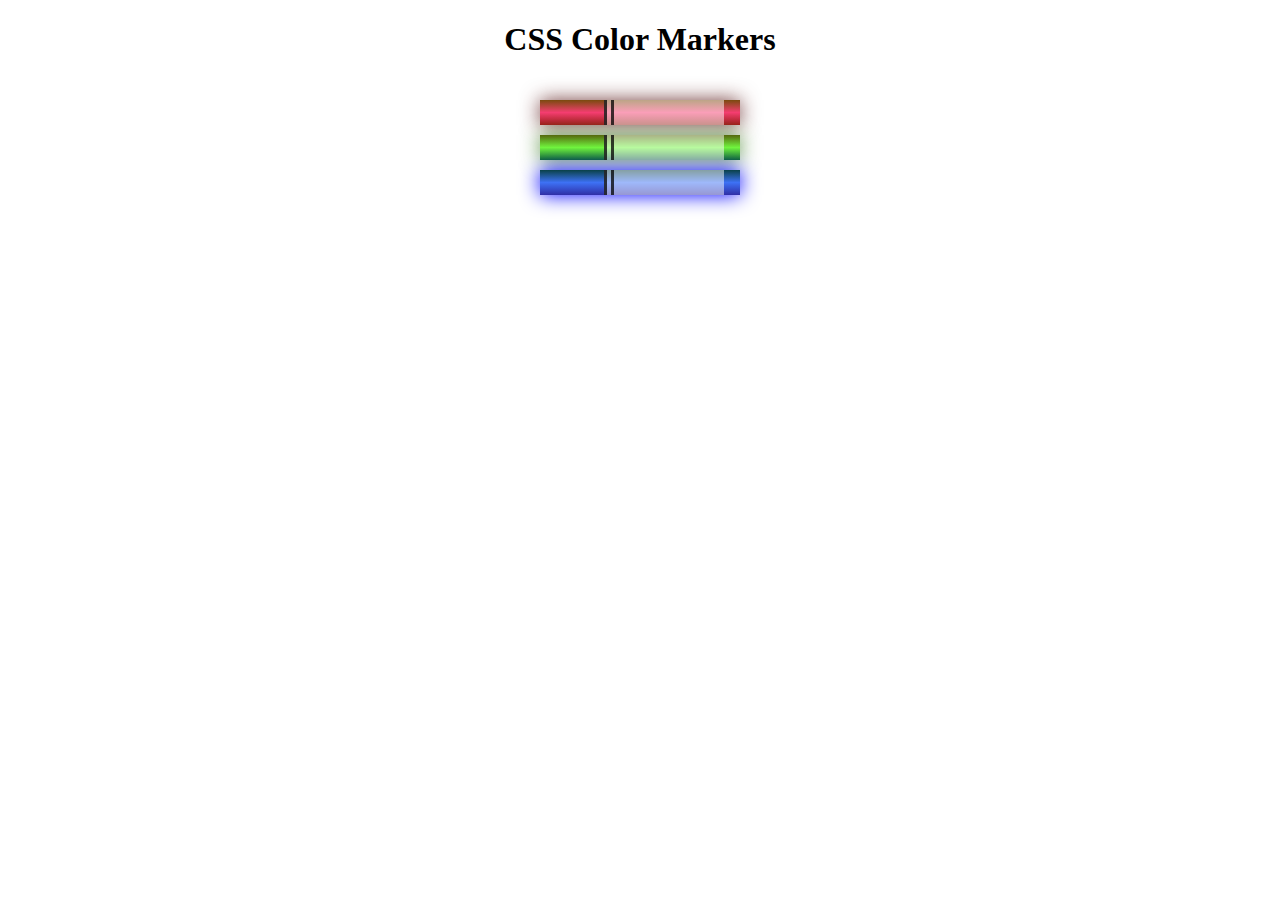
<file: proyects/colors-bar/index.html>
<!DOCTYPE html>
<html lang="en">
  <head>
    <meta charset="utf-8">
    <meta name="viewport" content="width=device-width, initial-scale=1.0">
    <title>Colored Markers</title>
    <link rel="stylesheet" href="styles.css">
  </head>
  <body>
    <h1>CSS Color Markers</h1>
    <div class="container">
      <div class="marker red">
        <div class="cap"></div>
        <div class="sleeve"></div>
      </div>
      <div class="marker green">
        <div class="cap"></div>
        <div class="sleeve"></div>
      </div>
      <div class="marker blue">
        <div class="cap"></div>
        <div class="sleeve"></div>
      </div>
    </div>
  </body>
</html>
</file>
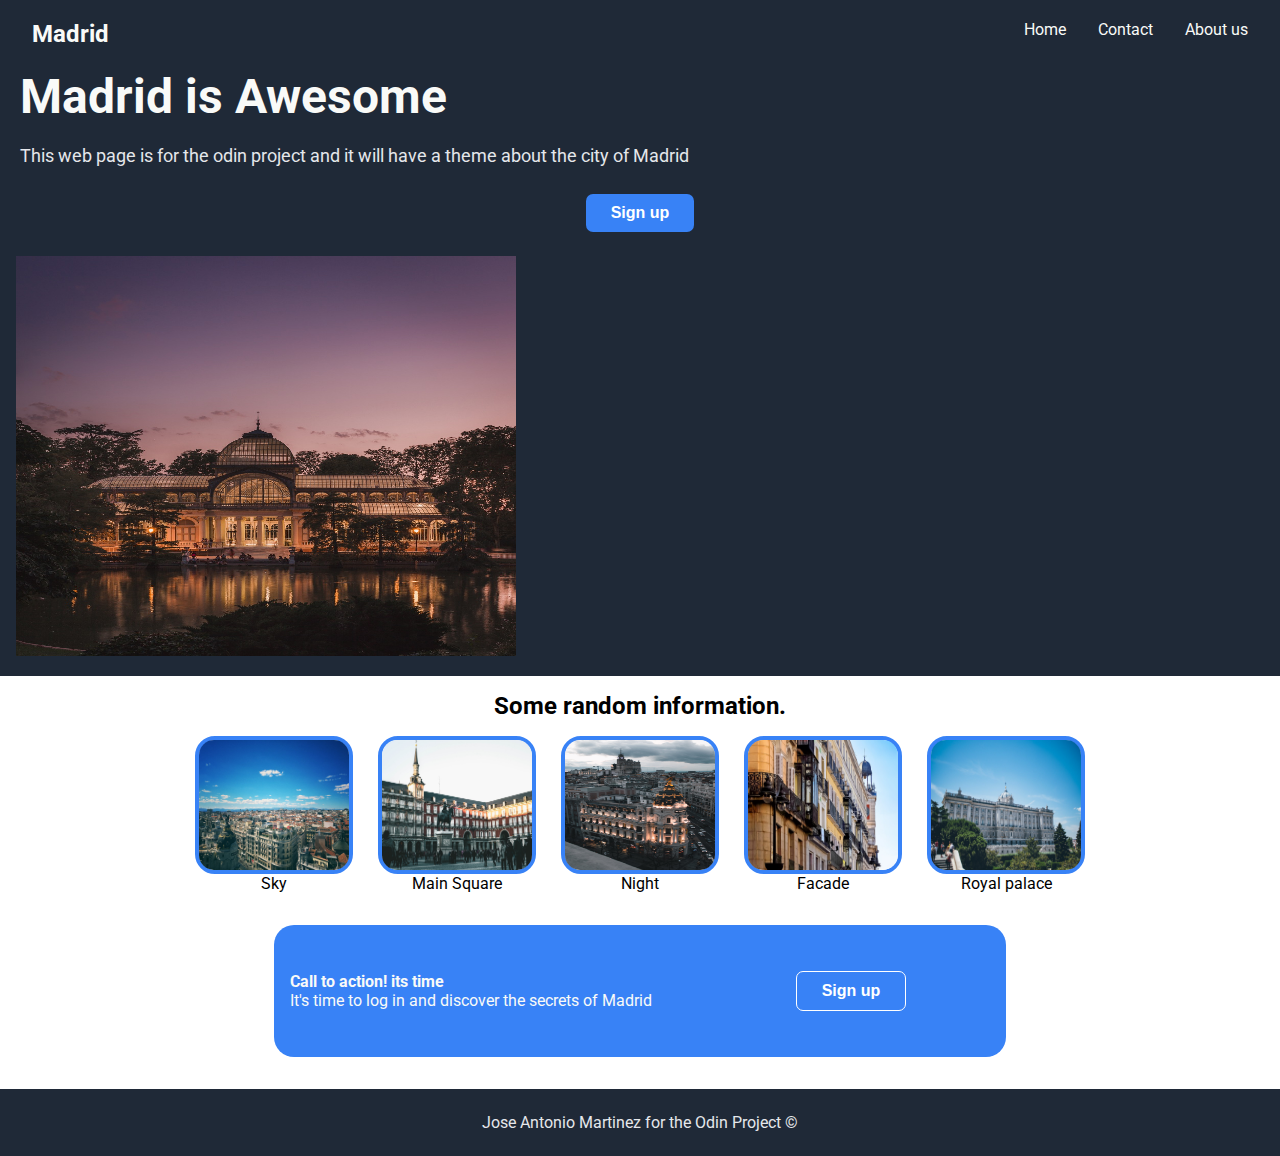
<file: proyects/odin-landing/index.html>
<!DOCTYPE html>
<html lang="es">
<head>
    <meta charset="UTF-8">
    <meta http-equiv="X-UA-Compatible" content="IE=edge">
    <meta name="viewport" content="width=device-width, initial-scale=1.0">
    <link href="style.css" rel="stylesheet" type="text/css">
    <link rel="preconnect" href="https://fonts.googleapis.com">
<link rel="preconnect" href="https://fonts.gstatic.com" crossorigin>
<link href="https://fonts.googleapis.com/css2?family=Roboto:wght@100;500&display=swap" rel="stylesheet">
    <title>Madrid Landing</title>
</head>
<body>
    <header class="dark-background">
        <nav>
          <div>
            <span class="hero-logo">Madrid</span>
          </div>
          <div class="nav-link">
            <a>Home</a>
            <a>Contact</a>
            <a>About us</a>
          </div>
        </nav>

        <div class="hero-container">
            <div class="hero-main-container">
            <h1 class="hero-main">Madrid is Awesome</h1>
            <p class="hero-secondary">
                This web page is for the odin project and it will have a theme about the city of Madrid
            </p>
        </div>
    </div>
    <button class="signup-btn">Sign up</button>
    <div class="hero-img">
        <img src="img/crystal-palace.jpg" alt="crystal-palace">
    </div>  

    </header>
    <div class="random-container">
        <h2 class="randomTitle">Some random information.</h2>
        <div class="square-container">
            <div class="square-box">
                <div class="square">
                    <img class="imgSrc" src="img/1.jpeg" alt="madrid-1">
                </div>
                <p>Sky</p>
            </div>
            <div class="square-box">
                <div class="square">
                    <img class="imgSrc" src="img/2.jpeg" alt="madrid-2">
                </div>
                <p>Main Square</p>
            </div>
            <div class="square-box">
                <div class="square">
                    <img class="imgSrc" src="img/3.jpeg" alt="madrid-3">
                </div>
                <p>Night</p>
            </div>
            <div class="square-box">
                <div class="square">
                    <img class="imgSrc" src="img/4.jpeg" alt="madrid-4">
                </div>
                <p>Facade</p>
            </div>
            <div class="square-box">
                <div class="square">
                    <img class="imgSrc" src="img/5.jpeg" alt="madrid-5">
                </div>
                <p>Royal palace</p>
            </div>
        </div>
    </div>

    
    <!--Blue box-->
    <div class="blueBoxContainer">
        <div class="blueBox">
            <div class="textBox">
                <p>Call to action! its time</p>
                <span>It's time to log in and discover the secrets of Madrid</span>
            </div>
            <button class="signup-btn">Sign up</button>
        </div>

    </div>
    <footer>
        <div class="footer">
            <span> Jose Antonio Martinez for the Odin Project ©</span>
        </div>
    </footer>
</body>
</html>
</file>
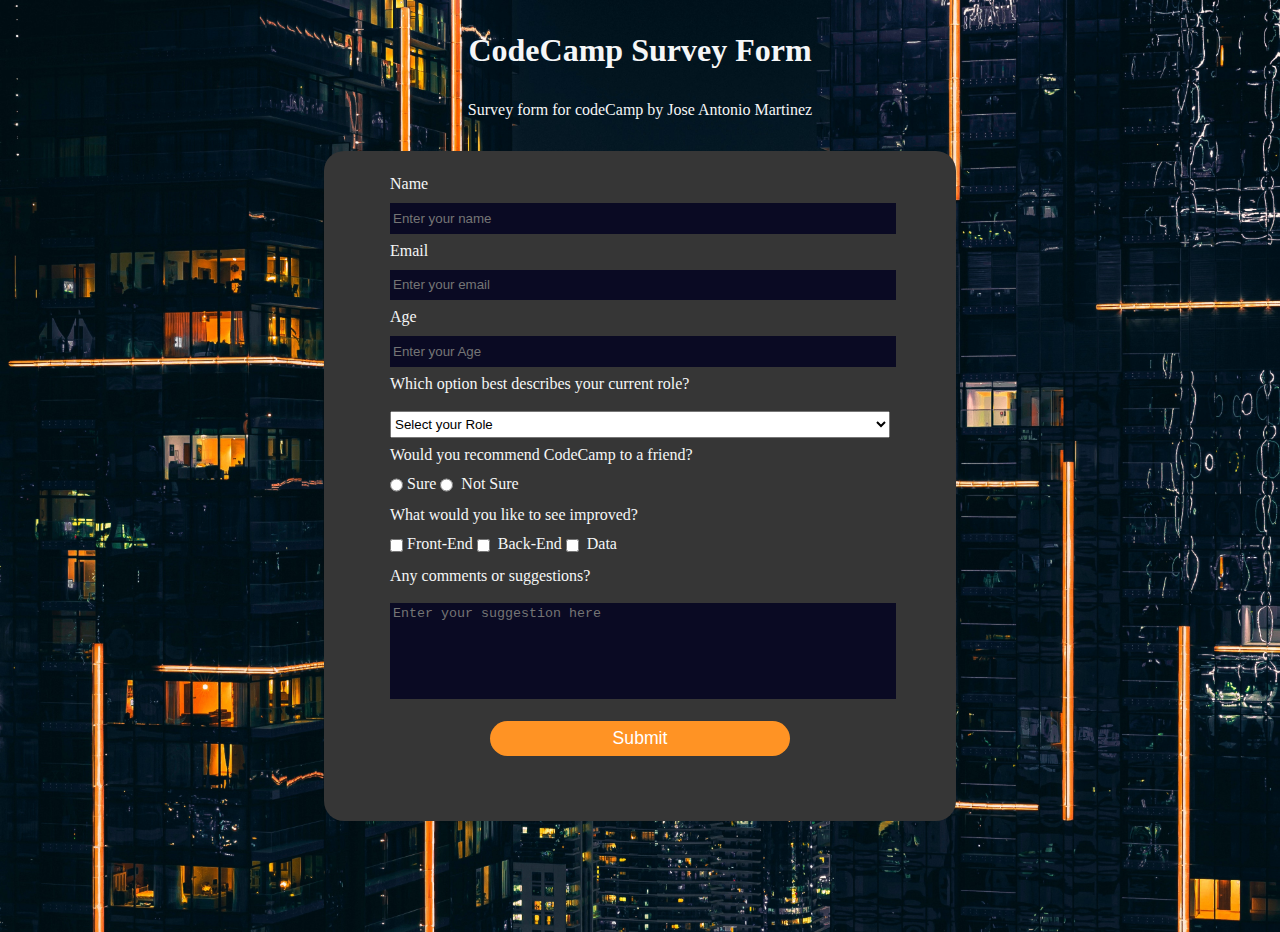
<file: proyects/survey-form/index.html>
<!DOCTYPE html>
<html lang="en">
  <head>
    <meta charset="UTF-8" />
    <meta name="viewport" content="width=device-width, initial-scale=1.0">
    <link href="styles.css" rel="stylesheet">
    <title>Survey form codeCamp</title>
    </head>
<body>
  <h1 id="title">CodeCamp Survey Form</h1>
  <p id="description"> Survey form for codeCamp by Jose Antonio Martinez</p>
  <div class="formContainer">
  <form id="survey-form">
    <label id="name-label">Name <input type="text" id="name" required placeholder="Enter your name"/></label>
    <label id="email-label">Email <input type="email" id="email" required placeholder="Enter your email"/></label>
    <label id="number-label">Age <input type="number" id="number" min ="10" max="99" placeholder="Enter your Age"required/></label>
      <label>Which option best describes your current role? </label>
      <select id="dropdown">
        <option>Select your Role</option>
        <option>Student</option>
        <option>Full Time Job</option>
        <option>Full Time Learner</option>
        <option>Prefer not to say</option>
        <option>Other</option>
        </select>

<label>Would you recommend CodeCamp to a friend?</label>
<input type="radio" name="recommend" value="yes" class="inline">Sure</input>
<input type="radio" name="recommend" value="maybe" class="inline"> Not Sure</input>

<label>What would you like to see improved?</label>
<input type="checkbox" name="likeImproved" value="frontend" class="inline">Front-End</input>
<input type="checkbox" name="likeImproved" value="backend" class="inline"> Back-End</input>
<input type="checkbox" name="likeImproved" value="data" class="inline"> Data</input>
    <label>Any comments or suggestions?</label>
    <textarea placeholder="Enter your suggestion here" rows="6"></textarea>
    <input type="submit" value="Submit" id="submit" />
    </form>
</div>
  </body>
    </html>
</file>
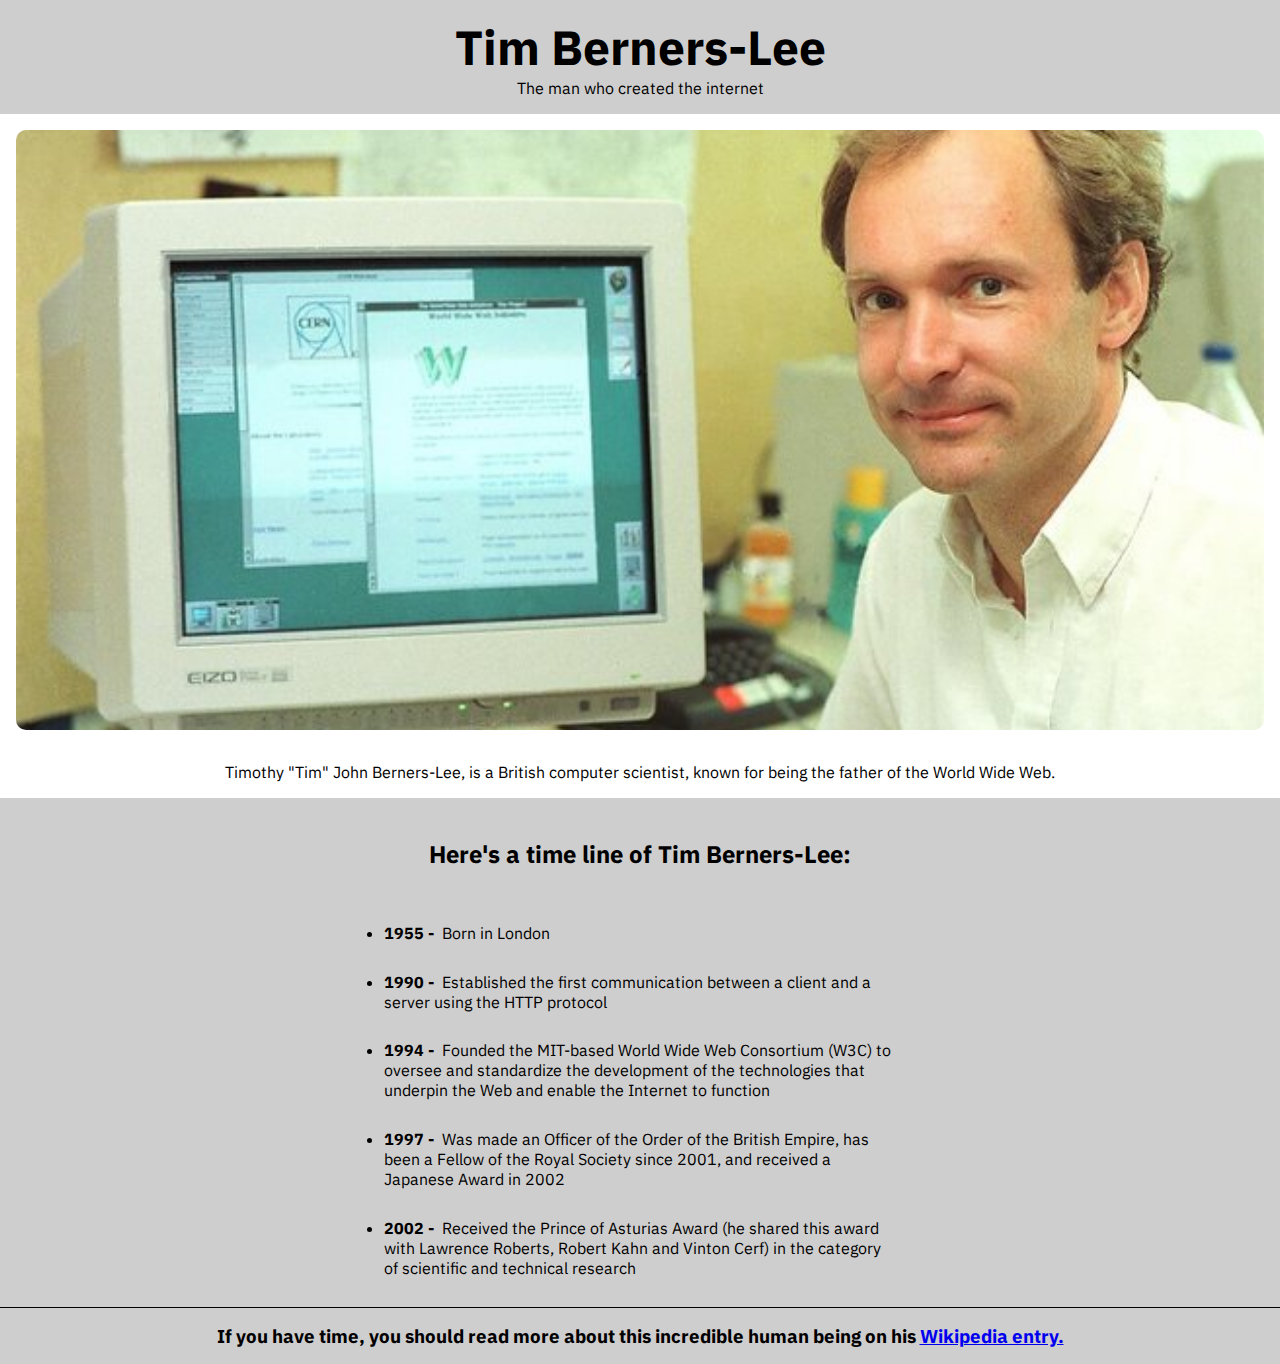
<file: proyects/tribute-page/index.html>
<!DOCTYPE html>
<html lang="en">
<head>
    <meta charset="UTF-8">
    <meta http-equiv="X-UA-Compatible" content="IE=edge">
    <meta name="viewport" content="width=device-width, initial-scale=1.0">
    <title>Tim Berners-Lee Tribute by Jose Antonio Martinez</title>
    <link href="styles.css" rel="stylesheet">
</head>
<body>
    <main id="main">
        <div id="title">
            <h1>Tim Berners-Lee</h1>
            <p>The man who created the internet</p>
        </div>
    <div id="img-container">
        <img src="/proyects/imgs/tim-berners-lee-640w.jpg" alt="tim-berners" id="image">
        <figcaption id="img-caption">Timothy "Tim" John Berners-Lee, is a British computer scientist, known for being the father of the World Wide Web.</figcaption>
    </div>
    <div id="tribute-info">
        <h2 id="tribute-info-title">Here's a time line of Tim Berners-Lee:</h2>
        <div id="tribute-info-container">
        <ul>
            <li><span class="info">1955 -</span>Born in London</li>
        </ul>
        <ul>
            <li><span class="info">1990 -</span>Established the first communication between a client and a server using the HTTP protocol</li>
        </ul>
        <ul>
            <li><span class="info">1994 -</span>Founded the MIT-based World Wide Web Consortium (W3C) to oversee and standardize the development of the technologies that underpin the Web and enable the Internet to function</li>
        </ul>
        <ul>
            <li><span class="info">1997 -</span>Was made an Officer of the Order of the British Empire, has been a Fellow of the Royal Society since 2001, and received a Japanese Award in 2002</li>
        </ul>
        <ul>
            <li><span class="info">2002 -</span>Received the Prince of Asturias Award (he shared this award with Lawrence Roberts, Robert Kahn and Vinton Cerf) in the category of scientific and technical research</li>
        </ul>
    </div>
</div>
<footer>
    <h3>If you have time, you should read more about this incredible human being on his
        <a target="_blank" href="https://en.wikipedia.org/wiki/Tim_Berners-Lee" id="tribute-link"> Wikipedia entry.</a></h3>
    </footer>

    </main>
    
</body>
</html>
</file>
<file: proyects/colors-bar/styles.css>
h1 {
    text-align: center;
  }
  
  .container {
    background-color: rgb(255, 255, 255);
    padding: 10px 0;
  }
  
  .marker {
    width: 200px;
    height: 25px;
    margin: 10px auto;
  }
  
  .cap {
    width: 60px;
    height: 25px;
  }
  
  .sleeve {
    width: 110px;
    height: 25px;
    background-color: rgba(255, 255, 255, 0.5);
    border-left: 10px double rgba(0, 0, 0, 0.75);
  }
  
  .cap, .sleeve {
    display: inline-block;
  }
  
  .red {
    background: linear-gradient(rgb(122, 74, 14), rgb(245, 62, 113), rgb(162, 27, 27));
    box-shadow: 0 0 20px 0 rgba(83, 14, 14, 0.8);
  }
  
  .green {
    background: linear-gradient(#55680D, #71F53E, #116C31);
    box-shadow: 0 0 20px 0 #3B7E20CC;
  }

  .blue {
    background: linear-gradient(hsl(186, 76%, 16%), hsl(223, 90%, 60%), hsl(240, 56%, 42%));
    box-shadow: 0 0 20px 0 blue;
  }
</file>
<file: proyects/odin-landing/style.css>
@import url('https://fonts.googleapis.com/css2?family=Roboto:wght@300;400;500;700;900&display=swap');

* {
    margin: 0;
    padding: 0;
}

body {
    font-family: 'Roboto', sans-serif;
}
  
  /* Buttons */
  .dark-background .signup-btn {
    border: none;
  }
  .signup-btn {
    display: block;
    margin: 0.5rem auto;
    background-color: #3882f6;
    border: 1px solid white;
    border-radius: 7px;
    color: white;
    font-size: 16px;
    font-weight: bold;
    padding: 10px 25px;
  }

  .dark-background {
    background-color: #1f2937;
  }

  .dark-background .hero-logo {
    font-size: 24px;
    color: #f9faf8;
    font-weight: bold;
    margin-left: 2rem;
  }

    /* Nav flex for hero / header*/
nav {
    display: flex;
    padding: 20px 0px;
    justify-content: space-between;
  }
  .nav-link{
    display: flex;
    justify-content: end;
    flex-wrap: wrap;
    gap:2rem;
    margin-right: 2rem;
  }

  .nav-link a{
    color: #f9faf8;
  }

  /* image resizing */
img {
    max-width: 100%;
    height: 400px;
    width: 500px;
  }

  .hero-container{
    display: flex;
    flex-wrap: wrap;
    justify-content: space-between;
    align-items: center;
  }

  .hero-main-container {
  padding: 0 20px;
  }

  .hero-main{
    font-size: 48px;
    color: #f9faf8;
    font-weight: bolder;
  }


  .hero-main-div p {
    margin: 20px;
    margin-left: 0px;
  }
  
  .hero-secondary{
      font-size: 18px;
      color: #e5e7eb;
      margin-top:20px;
      margin-bottom: 20px;
  }
  .hero-img{
    padding: 1rem;
  }


  .randomTitle{
    margin-top: 1rem;
    text-align: center;
  }

 
  .square-container{
    display: flex;
    justify-content: center;
    gap:25px;
    margin-top: 1rem;
    flex-wrap: wrap;
  }

  .square-box{
    display: flex;
    flex-direction: column;
  }
  .square-box p {
    text-align: center;
  }
.square{
    border: 4px solid #3882F6;
    border-radius: 20px;
    width: 150px;
    height: 130px;
}

.imgSrc{
  width: 160px;
  height: 130px;
  border-radius: 15px;
}

.blueBoxContainer{
  display: flex;
  justify-content: center;
  align-items: center;
}
  
.blueBox{
  display: flex;
  justify-content: center;
  align-items: center;
  gap:60px;
  background-color: #3882F6;
  width: 700px;
  height: 100px;
  margin: 2rem;
  padding: 1rem;
  border-radius: 20px;
}

.blueBox p{
  color: #f9faf8;
  font-weight: bolder;
}

.blueBox span{
  color: #f9faf8;
}

.footer{
  display: flex;
  justify-content: center;
  background-color: #1f2937;
  color: #e5e7eb;
  padding: 1.5rem;
}

@media (max-width: 450px){
.nav-link{
  display: flex;
  flex-direction: column;
  gap:1rem;
  margin-bottom: 1.5rem;
}
}
</file>
<file: proyects/survey-form/styles.css>
body {
    width: 100%;
    height: 100vh;
    margin: 0;
    background: url(/proyects/imgs/night-city-bg.jpg);
    background-repeat: no-repeat;
    background-size: cover;
    color: #f5f6f7;
    font-family: Tahoma;
    font-size: 16px;
  }
  
  h1, p {
    margin: 1em auto;
    text-align: center;
  } 
  
  form{
    width: 60vw;
    max-width: 500px;
    min-width: 300px;
    margin: 0 auto;
    padding-bottom: 2em;
  }

.formContainer{
    background-color: rgb(54,54,54);
    width: 65vw;
    max-width: 600px;
    margin: 0 auto;
    border-radius:20px;
    padding: 1rem;
    margin-top: 2rem;
}

.inline{
  width: unset;
  margin: 0 0.3em 0 0;
  vertical-align: middle;
}

  label {
    display: block;
    margin: 0.5rem 0;
  }

  input,
  textarea,
  select {
    margin: 10px 0 0 0;
    width: 100%;
    min-height: 2em;
  }

  input, textarea {
    background-color: #0a0a23;
    border: 1px solid #0a0a23;
    color: #ffffff;
  }
  input[type="submit"] {
    display: block;
    width: 60%;
    margin: 1em auto;
    height: 2em;
    font-size: 1.1rem;
    background-color: rgb(255 147 36);
    border-color: white;
    min-width: 300px;
    border-radius: 20px;
    border: none;
  }

  textarea{
    resize: none;
  }

  @media (max-width: 600px) {

    body {
      font-size: 10px;
    }
    .formContainer {
      width: 350px;
      padding: 1rem 1rem 0rem 1rem;
      margin-top: 0.5rem;
    }

    textarea{
      width: 100%;
    }
    input[type="submit"] {
      margin-top: 1rem; }
    }

    @media (max-width: 400px) {
      .formContainer {
        width: 300px;
        padding: 1rem 1rem 0rem 1rem;
        margin-top: 0.5rem;
      }
    }
</file>
<file: proyects/tribute-page/styles.css>
@import url('https://fonts.googleapis.com/css2?family=Anuphan:wght@600&display=swap');
*{
    margin: 0;
    padding: 0;
}

body{
font-family: 'Anuphan', sans-serif;
background-color: rgb(207, 206, 206);
}

a:visited{
    color: black;
}

#title{
    background-color: rgb(207, 206, 206);
    text-align: center;
    padding: 1rem;
}

h1{
    font-size: 48px;
}

footer{
    text-align: center;
    border-top: 1px solid black;
}

footer > h3{
    padding: 1rem 0;
}

#img-container{
    display: flex;
    flex-direction: column;
    align-items: center;
    padding: 0 1rem;
    background-color: white;
}

#image{
    width: 100%;
    height: 600px;
    object-fit: cover;
    border-radius: 10px;
    margin: 1rem 0;
}

figcaption{
    margin: 1rem 0;
}
#tribute-info-title{
    margin: 1.5rem 1rem;
    text-align: center;
}

#tribute-info{
    
    display: flex;
    flex-direction: column;
    align-items: center;
    justify-content: center;
    margin-top: 1rem;
}

#tribute-info-container{
    width: 40%;
}

#tribute-info-container > ul{
    margin: 1.8rem 0;
}

#tribute-info span{
    padding-right: 0.5rem;
}

.info{
    font-weight: 700;
}

#tribute{
    text-align: center;
    margin: 2rem 0;
    
}

@media (max-width: 450px) {
    #image{
        height: auto;
    }
}
</file>
